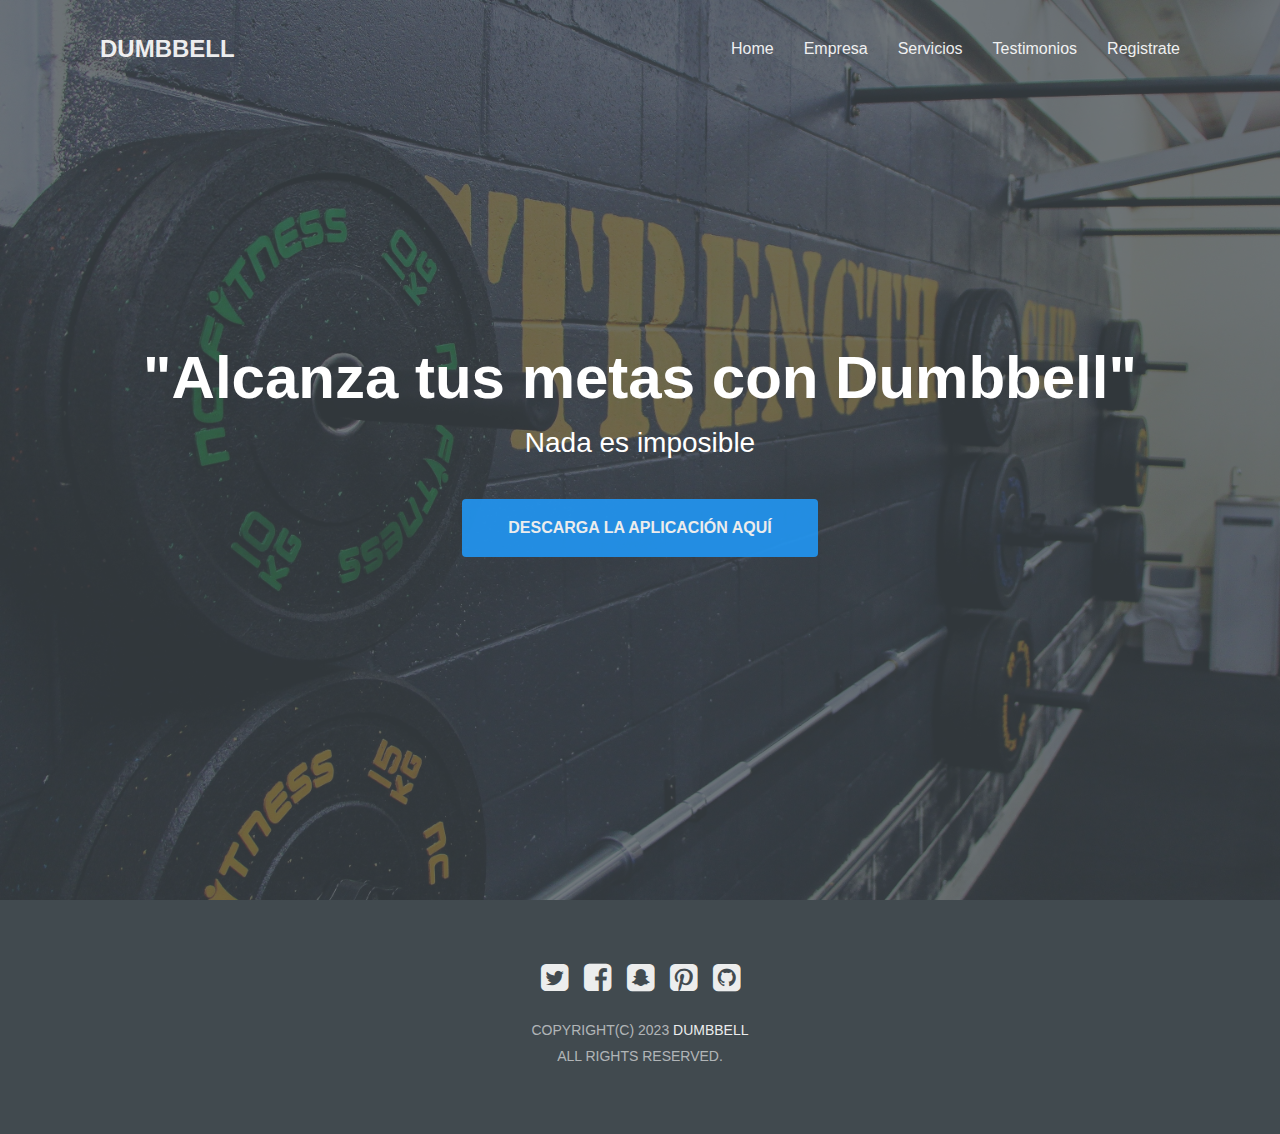
<file: index.html>
<!DOCTYPE html>
<html lang="en">
    <head>
        <meta charset="utf-8">
        <meta http-equiv="X-UA-Compatible" content="IE=edge">
        <meta name="viewport" content="width=device-width, initial-scale=1">
        <title>DUMBBELL</title>
        <link rel="stylesheet" href="http://maxcdn.bootstrapcdn.com/font-awesome/4.7.0/css/font-awesome.min.css">
        <link rel="stylesheet" href="css/styles.css">
    </head>
    <body>
            <header>
                    <h2><a href="#">DUMBBELL</a></h2>
                    <nav>
                        <li><a href="#hero">Home</a></li>
                        <li><a href="Empresa.html" >Empresa</a></li>
                        <li><a href="Servicios.html">Servicios</a></li>
                        <li><a href="">Testimonios</a></li>
                        <li><a href="Resistrate.html">Registrate</a></li>

                    </nav>
                </header>




        <!--Full background image, headings, button-->
        <section id=hero class="hero">
            <div class="background-image" style="background-image: url(img/Portada1.jpg)"> </div>
            <h1>
                "Alcanza tus metas con Dumbbell"
            </h1>
            <h3>
                Nada es imposible
            </h3>
            <a href="#" class="btn">
                Descarga la aplicación aquí
            </a>

        </section>
        <!--/.Full background image, headings, button-->


        <footer>
                <ul>
                        <li><a href="#"><i class="fa fa-twitter-square"></i></a></li>
                        <li><a href="#"><i class="fa fa-facebook-square"></i></a></li>
                        <li><a href="#"><i class="fa fa-snapchat-square"></i></a></li>
                        <li><a href="#"><i class="fa fa-pinterest-square"></i></a></li>
                        <li><a href="#"><i class="fa fa-github-square"></i></a></li>
                    </ul>
                    <p>Copyright(C) 2023 <a href="" target="_blank">DUMBBELL</a></p>
                    <p>All rights reserved.</p>
        </footer>
    </body>
    
</html>
</file>
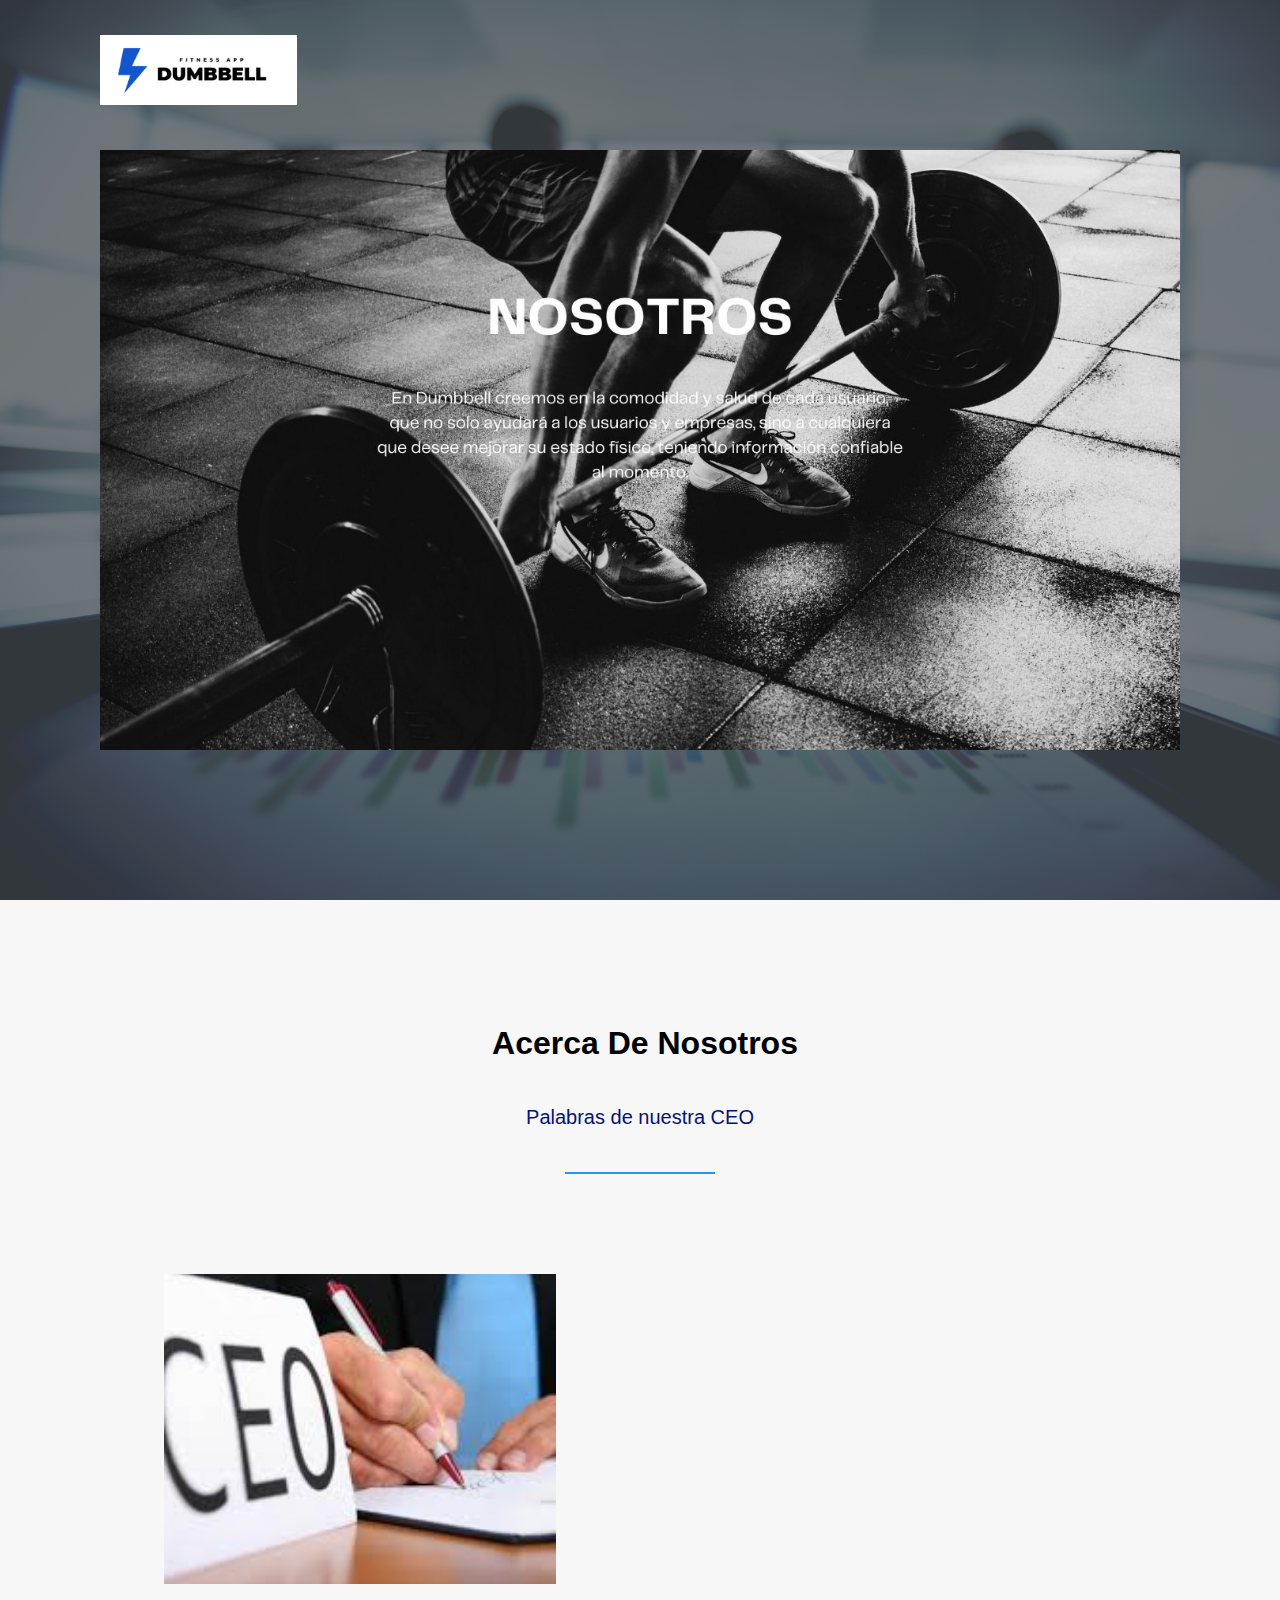
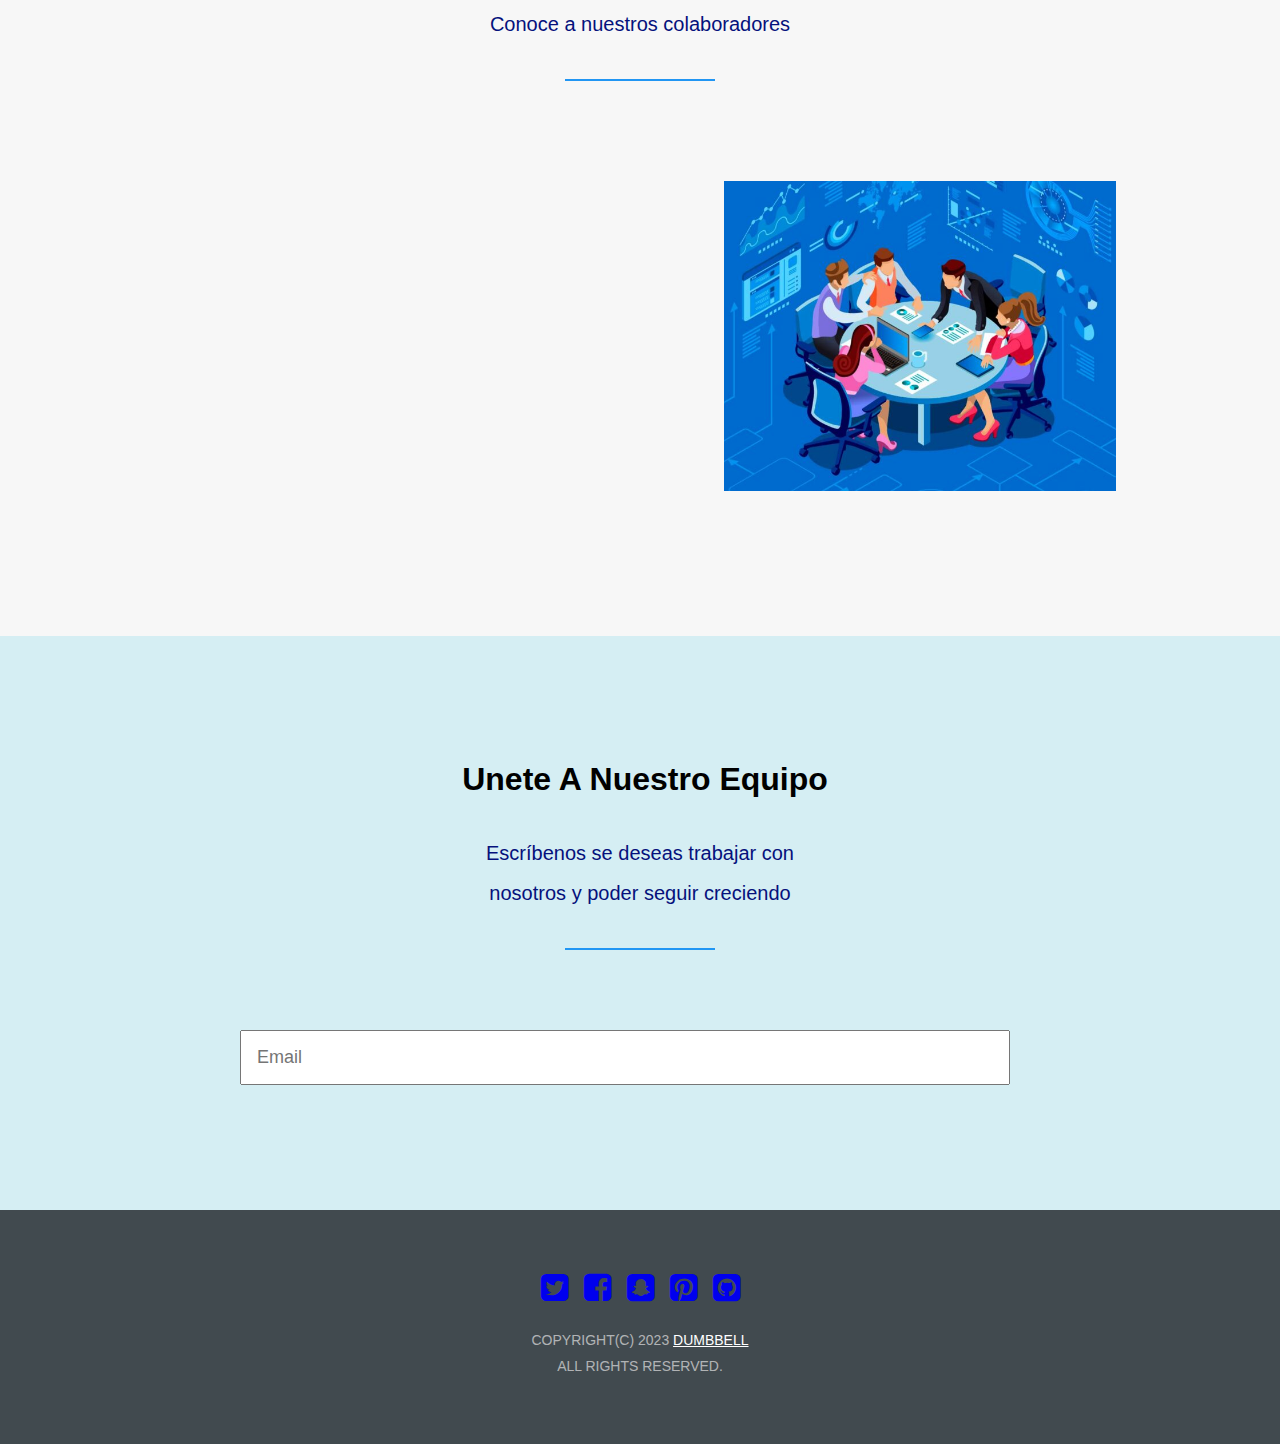
<file: Empresa.html>
<!DOCTYPE html>
<html lang="en">
    <head>
        <meta charset="utf-8">
        <meta http-equiv="X-UA-Compatible" content="IE=edge">
        <meta name="viewport" content="width=device-width, initial-scale=1">
        <title>Nosotros</title>
        <link rel="stylesheet" href="http://maxcdn.bootstrapcdn.com/font-awesome/4.7.0/css/font-awesome.min.css">
        <link rel="stylesheet" href="css/styles_empresa.css">
    </head>
    <body>
            <header class="header">
                    <img src="img/logo2.png" alt="Logo" class="logo">
                </header>

        <!--history/mision/vision-->
        <section id=hero class="hero">
            <div class="background-image" style="background-image: url(img/fondo_empresa_1.jpg)"> </div>
            <div class="slider">
                <ul>
                    <li>
                        <img src="img/Nosotros/Reviews.jpg"alt="Nosotros">
                    </li>
                    <li>
                        <img src="img/Nosotros/Highlights.jpg"alt="Visión">
                    </li>
                    <li>
                        <img src="img/Nosotros/The App.jpg"alt="Visión">
                    </li>
                    <li>
                        <img src="img/Nosotros/Reviews.jpg"alt="Nosotros">
                    </li>
                </ul>
            </div>
        </section>
        <!--/ !--mision/vision-->

        <!--Section partners-->
        <section id="our-work" class="our-work">
            <h3 class="title"> Acerca de Nosotros</h3>
            <p>Palabras de nuestra CEO
            </p>
            <hr>
            <ul class="grid">
                <li class="small" style="background-image: url(img/ceo.jpeg)"></li>
                <iframe width="560" height="315" src="https://www.youtube.com/embed/T5aM_LV-fzU" title="YouTube video player" frameborder="0" allow="accelerometer; autoplay; clipboard-write; encrypted-media; gyroscope; picture-in-picture; web-share" allowfullscreen></iframe>

            </ul>
            <p>Conoce a nuestros colaboradores
            </p>
            <hr>
            <ul class="grid">
                 <iframe width="560" height="315" src="https://www.youtube.com/embed/TaFWiQH8yuM" title="YouTube video player" frameborder="0" allow="accelerometer; autoplay; clipboard-write; encrypted-media; gyroscope; picture-in-picture; web-share" allowfullscreen></iframe>
                <li class="small" style="background-image: url(img/trabajo-en-equipo.jpg)"></li>
            </ul>
        </section>
        <!--/. Section partners -->



        <!--Section contact-->
        <section id=contact class="contact">
            <h3 class="title">
                Unete a nuestro equipo
            </h3>
            <p>
                    Escríbenos se deseas trabajar con nosotros y poder seguir creciendo 
            </p>
            <hr>
            <form>
                    <input type="email" placeholder="Email">
    
            </form>

        </section>
        <!--/.Section contact-->

        <footer>
                <ul>
                        <li><a href="#"><i class="fa fa-twitter-square"></i></a></li>
                        <li><a href="#"><i class="fa fa-facebook-square"></i></a></li>
                        <li><a href="#"><i class="fa fa-snapchat-square"></i></a></li>
                        <li><a href="#"><i class="fa fa-pinterest-square"></i></a></li>
                        <li><a href="#"><i class="fa fa-github-square"></i></a></li>
                    </ul>
                    <p>Copyright(C) 2023 <a href="" target="_blank">DUMBBELL</a></p>
                    <p>All rights reserved.</p>
        </footer>
    </body>
    
</html>
</file>
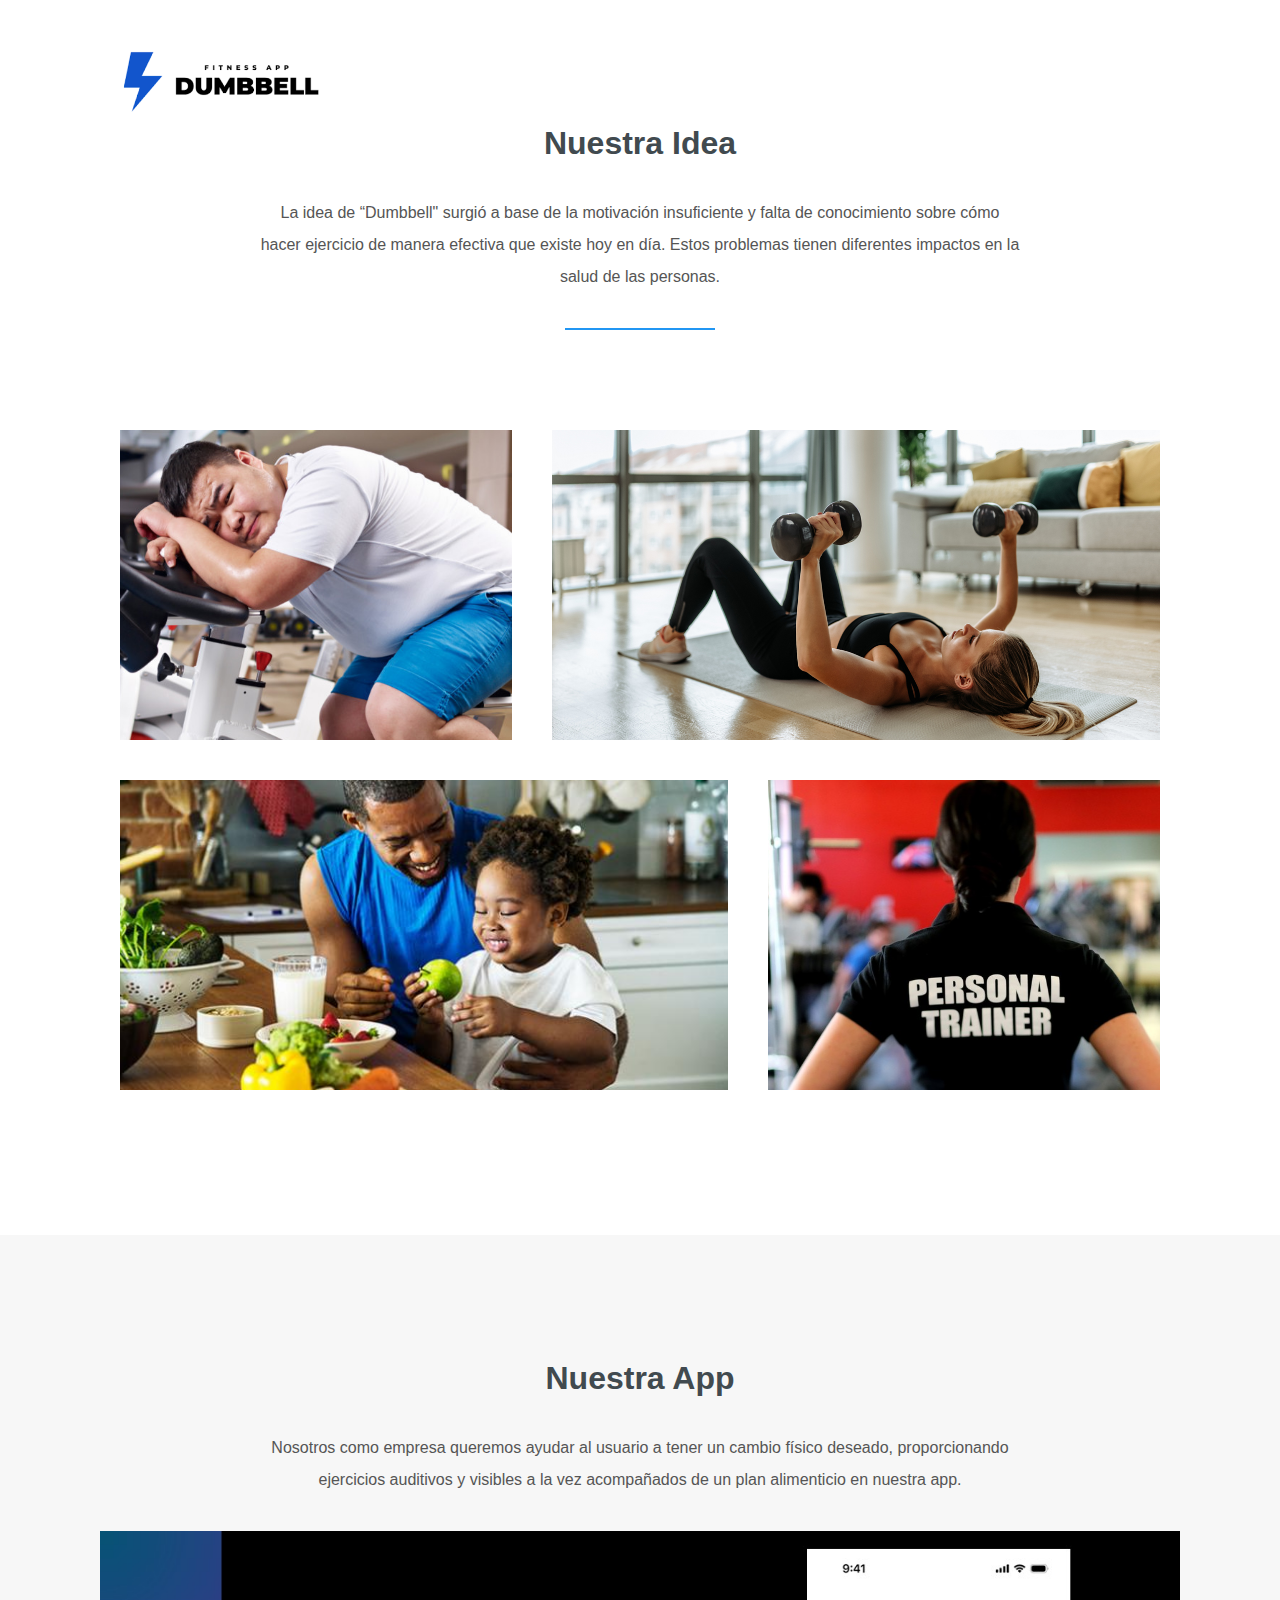
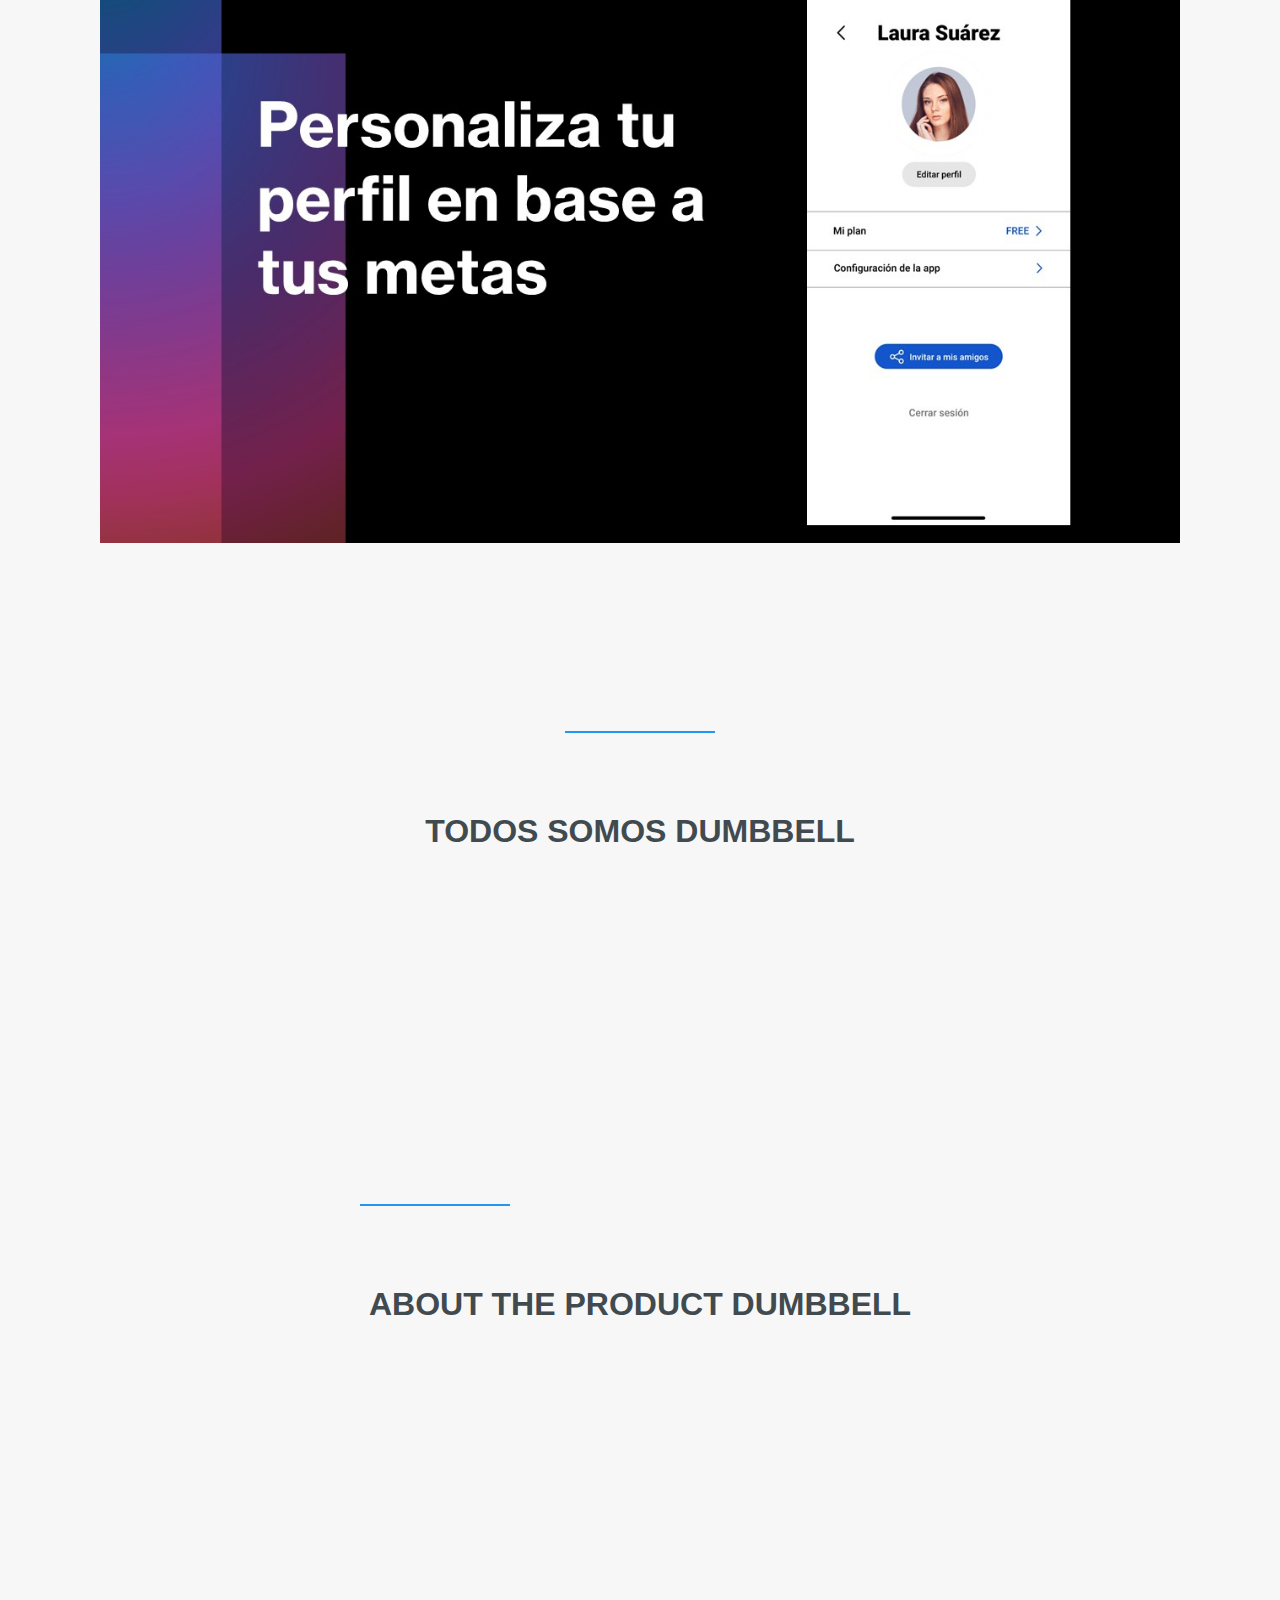
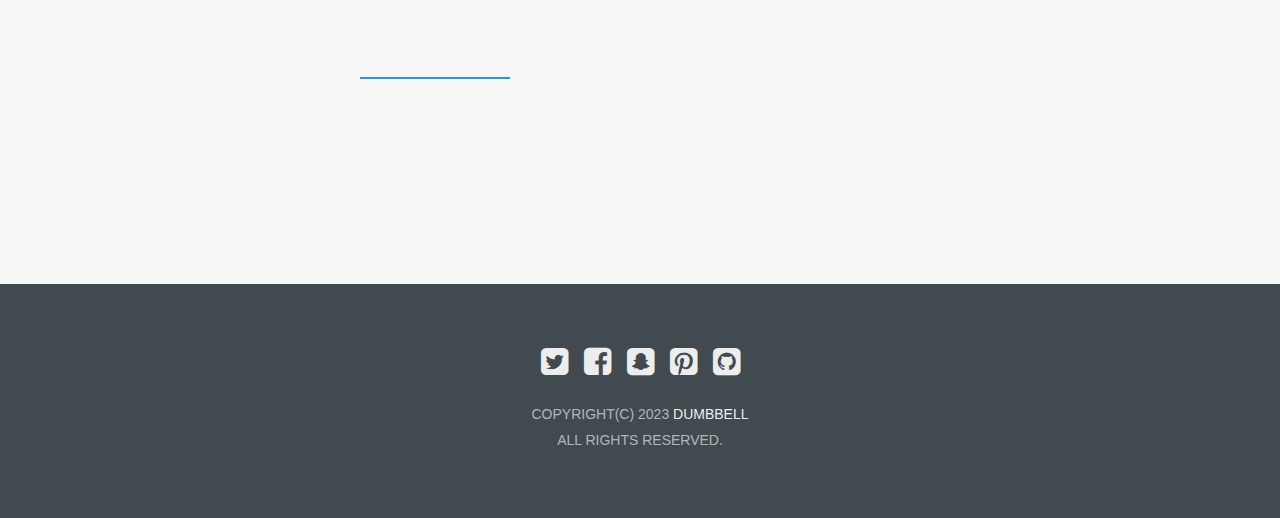
<file: Servicios.html>
<!DOCTYPE html>
<html lang="en">
    <head>
        <meta charset="utf-8">
        <meta http-equiv="X-UA-Compatible" content="IE=edge">
        <meta name="viewport" content="width=device-width, initial-scale=1">
        <title>Servicios</title>
        <link rel="stylesheet" href="http://maxcdn.bootstrapcdn.com/font-awesome/4.7.0/css/font-awesome.min.css">
        <link rel="stylesheet" href="css/styles_servicio.css">
    </head>
    <body>
            
        <header class="header">
            <img src="img/logo2.png" alt="Logo" class="logo">
        </header>

        <!--Section idea-->
        <section id="our-work" class="our-work">
            <h3 class="title">Nuestra idea</h3>
            <p>La idea de “Dumbbell" surgió a base de la motivación insuficiente y falta de conocimiento sobre cómo hacer ejercicio de manera efectiva que existe hoy en día. Estos problemas tienen diferentes impactos en la salud de las personas.

            <hr>
            <ul class="grid">
                <li class="small" style="background-image: url(img/frsutracion.jpg)"></li>
                <li class="large" style="background-image: url(img/idea2.jpg)"></li>
                <li class="large" style="background-image: url(img/ieda-alimentacion-saludable.jpg)"></li>
                <li class="small" style="background-image: url(img/trainerpersonal.jpeg)"></li>
            </ul>
        </section>
        <!--/. Section idea -->

        <!--Section features and services-->
        <section id=services class="services">
            <h3 class="title">Nuestra App </h3>
            <p>Nosotros como empresa queremos ayudar al usuario a tener un cambio físico deseado, proporcionando ejercicios auditivos y visibles a la vez acompañados de un plan alimenticio en nuestra app.

                <div class="slider">
                    <ul>
                        <li>
                            <img src="img/Personaliza tu perfil en base a tus metas/Diapositiva1.JPG" alt="diapositiva 1">
                        </li>
                        <li>
                            <img src="img/Personaliza tu perfil en base a tus metas/Diapositiva2.JPG" alt="diapositiva 2">
                        </li>
                        <li>
                            <img src="img/Personaliza tu perfil en base a tus metas/Diapositiva3.JPG"alt="diapositiva 3">
                        </li>
                        <li>
                            <img src="img/Personaliza tu perfil en base a tus metas/Diapositiva4.JPG"alt="diapositiva 4">
                        </li>
                        <li>
                            <img src="img/Personaliza tu perfil en base a tus metas/Diapositiva5.JPG"alt="diapositiva 5">
                        </li>
                    </ul>
                </div>
                <hr>
                <h3 class="title">TODOS SOMOS DUMBBELL</h3>
                <div class="video-container">
                    <iframe width="560" height="315" src="https://www.youtube.com/embed/eDSXer2bKes" title="YouTube video player" frameborder="0" allow="accelerometer; autoplay; clipboard-write; encrypted-media; gyroscope; picture-in-picture; web-share" allowfullscreen></iframe>
                <hr>
                <h3 class="title">ABOUT THE PRODUCT DUMBBELL</h3>
                <div class="video-container">
                  <iframe width="560" height="315" src="https://www.youtube.com/embed/KFD99PMKmoI" title="YouTube video player" frameborder="0" allow="accelerometer; autoplay; clipboard-write; encrypted-media; gyroscope; picture-in-picture; web-share" allowfullscreen></iframe> 
                <hr>
        </section>
<!--/.Section features and services-->



        <footer>
                <ul>
                        <li><a href="#"><i class="fa fa-twitter-square"></i></a></li>
                        <li><a href="#"><i class="fa fa-facebook-square"></i></a></li>
                        <li><a href="#"><i class="fa fa-snapchat-square"></i></a></li>
                        <li><a href="#"><i class="fa fa-pinterest-square"></i></a></li>
                        <li><a href="#"><i class="fa fa-github-square"></i></a></li>
                    </ul>
                    <p>Copyright(C) 2023 <a href="" target="_blank">DUMBBELL</a></p>
                    <p>All rights reserved.</p>
        </footer>
    </body>
    
</html>
</file>
<file: css/styles.css>
* {
    margin: 0;
    padding: 0;
    box-sizing: border-box;
}

html {
    font: normal 16px sans-serif;
    color: #555;
    scroll-behavior: smooth;
}
ul, nav {
    list-style: none;
}

a {
	text-decoration: none;
	color: inherit;
	opacity: 0.9;
}

a:hover {
    opacity: 1;
    cursor: pointer;
}

a.btn {
    color: #fff;
    border-radius: 4px;
    text-transform: uppercase;
    background-color: #2196f3;
    font-weight: 800;
    text-align: center;
}

section {
    display: flex;
    flex-direction: column;
    align-items: center;
    padding: 125px 100px;
}

ul.grid {
    width: 100%;
    display: flex;
    flex-wrap: wrap;
    justify-content: center;
}

section h3.title {
color: #414a4f;
text-transform: capitalize;
font: bold 32px 'Open Sans', sans-serif;
margin-bottom: 35px;
text-align: center;
}

section p {
    max-width: 800px;
    text-align: center;
    margin-bottom: 35px;
    padding: 0 20px;
    line-height: 2;
}

hr {
    width: 150px;
    height: 2px;
    background-color: #2196f3;
    border: 0;
    margin-bottom: 80px;
}

@media (max-width: 1000px){
	section{
		padding: 100px 50px;
	}
}

@media (max-width: 600px){
	section{
		padding: 80px 30px;
	}
}

/*Header*/
header {
    position: absolute;
    top: 0;
    left: 0;
    z-index: 1;
    width: 100%;
    display: flex;
    justify-content: space-between;
    align-items: center;
    color: #fff;
    padding: 35px 100px 0;
}

header h2{
    font-family: 'Quicksand', sans-serif;
}

header nav {
    display: flex;
}

header nav li {
    margin: 0 15px;
}

header nav li:first-child {
    margin-left:0; 
}

header nav li:last-child {
    margin-right: 0;
}

@media(max-width: 1000px){
    header {
        padding: 20px 50px;
    }
}

@media(max-width:700px){
    header{
        flex-direction: column;
    }
    header h2{
        margin-bottom: 15px;
    }
}

/* /.Header */
/* Section hero */
.hero {
    position: relative;
    justify-content: center;
    min-height: 100vh;
    color: #fff;
    text-align: center;
}
.hero .background-image{
    position: absolute;
    top: 0;
    left: 0;
    width:100%;
    height: 100%;
    background-size: cover;
    background-color: #2196f3;
    z-index: -1;
}

.hero .background-image:after{
    content: '';
    position: absolute;
    top: 0;
    left: 0;
    width: 100%;
    height: 100%;
    background-color: #414a4f;
    opacity: 0.75;
}

.hero h1 {
    font: bold 60px 'Open Sans', sans-serif;
    margin-bottom: 15px;
}

.hero h3{
    font: normal 28px 'Open Sans', sans-serif;
    margin-bottom: 40px;
}

.hero a.btn {
    padding: 20px 46px;
}

@media (max-width: 800px){
    .hero {
        min-height: 600px;
    }
    .hero h1 {
        font-size: 48px;
    }
    .hero h3{
        font-size: 24px;
    }
    .hero a.btn{
        padding:15px 40px;
    }
}

/* /.Section hero*/

/* our work section */
.our-work{
    background-color: #fff;
}
.our-work .grid li{
    padding: 20px;
    height: 350px;
    border-radius: 3px;
    background-clip:content-box;
    background-size: cover;
    background-position: center;
    background-color: #333; 
}
.our-work .grid li.small{
    flex-basis: 40%;
}
.our-work .grid li.large{
    flex-basis: 60%;
}
@media (max-width: 1000px){
    .our-work .grid li.small,
    .our-work .grid li.large{
        flex-basis:100%;
    }
}
/* /. Our work */

/*Section Features and Services*/
.services {
    background-color: #f7f7f7;
}
.services .grid li {
    padding: 0 30px;
    flex-basis: 33%;
    text-align: center;
}
.services .grid li i {
    color: #2196f3;
    margin-bottom:25px;
}
.services .grid li h4{
    color: #555;
}
.services .grid li p{
    margin: 0;
}
@media (max-width: 1000px){

	.services .grid li{
		flex-basis: 70%;
		margin-bottom: 65px;
	}

	.services .grid li:last-child{
		margin-bottom: 0;
	}

}


@media (max-width: 600px){

	.services .grid li{
		flex-basis: 100%;
	}

}
/* /.Section Features and Services */

/*Section reviews*/

.reviews {
    background-color: #fff;
}
.reviews .quote{
    text-align: center;
    width: 80%;
    font-size: 22px;
    font-weight: 300;
    line-height: 1.5;
    margin-bottom: 20px;
    padding:0;
}
.reviews .author {
    font-size: 18px;
    margin-bottom: 50px;
}
.reviews .author:last-child{
    margin-bottom: 0;
}
@media (max-width: 1000px){
    .reviews.quote{
        font-size:20px;
    }
    .reviews .author{
        font-size: 16px;
    }
}

/* /.Section reviews */
/*Section contact*/
.contact{
	background-color: #f7f7f7;
}

.contact form{
	display: flex;
	align-items: center;
	justify-content: center;
	flex-wrap: wrap;

	max-width: 800px;
	width: 80%;
}

.contact form input{
	padding: 15px;
	flex: 1;
	margin-right: 30px;
	font-size: 18px;
	color: #555;
}

.contact form .btn{
	padding: 18px 42px;
}


@media (max-width: 800px){

	.contact form input{
		flex-basis: 100%;
		margin: 0 0 20px 0;
	}

}

/* /.Section contact */

/*Footer*/
footer{
	display: flex;
	flex-direction: column;
	align-items: center;
	text-align: center;
	color: #fff;
	background-color: #414a4f;
	padding: 60px 0;
}

footer ul{
	display: flex;
	margin-bottom: 25px;
	font-size: 32px;
}

footer ul li{
	margin: 0 8px;	
}

footer ul li:first-child{
	margin-left: 0;	
}

footer ul li:last-child{
	margin-right: 0;	
}

footer p{
	text-transform: uppercase;
	font-size: 14px;
	color: rgba(255,255,255,0.6);
	margin-bottom: 10px;
}

footer p a{
	color: #fff;
}

@media (max-width: 700px){
	footer{
		padding: 80px 15px;
	}

}
</file>
<file: css/styles_empresa.css>
* {
    margin: 0;
    padding: 0;
    box-sizing: border-box;
}

html {
    font: normal 20px sans-serif;
    color: #05117c;
    scroll-behavior: smooth;
}

ul, nav {
    list-style: none;
}


section {
    display: flex;
    flex-direction: column;
    align-items: center;
    padding: 125px 100px;
}

ul.grid {
    width: 100%;
    display: flex;
    flex-wrap: wrap;
    justify-content: center;
}

section h3.title {
color: #000000;
text-transform: capitalize;
font: bold 32px 'Open Sans', sans-serif;
margin-bottom: 35px;
text-align: center;
}

section p {
    max-width: 800px;
    text-align: center;
    margin-bottom: 35px;
    padding: 0 230px;
    line-height: 2;
}

hr {
    width: 150px;
    height: 2px;
    background-color: #2196f3;
    border: 0;
    margin-bottom: 80px;
}

@media (max-width: 1000px){
	section{
		padding: 100px 50px;
	}
}

@media (max-width: 600px){
	section{
		padding: 80px 30px;
	}
}

/*Header*/
header {
    position: absolute;
    top: 0;
    left: 0;
    z-index: 1;
    width: 100%;
    display: flex;
    justify-content: space-between;
    align-items: center;
    color: #fff;
    padding: 35px 100px 0;
}


.logo {
    width: 150 px;
    height: 70px;
  }

.title {
    margin-left: 10px;
}

@media(max-width: 1000px){
    header {
        padding: 20px 50px;
    }
}

@media(max-width:700px){
    header{
        flex-direction: column;
    }
  
}

/* /.Header */
/* Section hero */
.hero {
    position: relative;
    justify-content: center;
    min-height: 100vh;
    color: #fff;
    text-align: center;
}
.hero .background-image{
    position: absolute;
    top: 0;
    left: 0;
    width:100%;
    height: 100%;
    background-size: cover;
    background-color: #2196f3;
    z-index: -1;
}

.hero .background-image:after{
    content: '';
    position: absolute;
    top: 0;
    left: 0;
    width: 100%;
    height: 100%;
    background-color: #414a4f;
    opacity: 0.75;
}

.hero h1 {
    font: bold 60px 'Open Sans', sans-serif;
    margin-bottom: 15px;
}

.hero h3{
    font: normal 28px 'Open Sans', sans-serif;
    margin-bottom: 40px;
}

.hero a.btn {
    padding: 20px 46px;
}

@media (max-width: 800px){
    .hero {
        min-height: 600px;
    }
    .hero h1 {
        font-size: 48px;
    }
    .hero h3{
        font-size: 24px;
    }
    .hero a.btn{
        padding:15px 40px;
    }
}

/* /.Section hero*/

/* our work section */
.our-work{
    background-color: #f7f7f7;
}
.our-work .grid li{
    padding: 20px;
    height: 350px;
    border-radius: 3px;
    background-clip:content-box;
    background-size: cover;
    background-position: center;
    background-color: #333; 
}
.our-work .grid li.small{
    flex-basis: 40%;
}
.our-work .grid li.large{
    flex-basis: 60%;
}
@media (max-width: 1000px){
    .our-work .grid li.small,
    .our-work .grid li.large{
        flex-basis:100%;
    }
}
/* /. Our work */



@media (max-width: 600px){

	.services .grid li{
		flex-basis: 100%;
	}

}



/*Section contact*/
.contact{
	background-color: #d5eef3;
}

.contact form{
	display: flex;
	align-items: center;
	justify-content: center;
	flex-wrap: wrap;

	max-width: 800px;
	width: 80%;
}

.contact form input{
	padding: 15px;
	flex: 1;
	margin-right: 30px;
	font-size: 18px;
	color: #555;
}

.contact form .btn{
	padding: 18px 42px;
}


@media (max-width: 800px){

	.contact form input{
		flex-basis: 100%;
		margin: 0 0 20px 0;
	}

}

/* /.Section contact */

/*Footer*/
footer{
	display: flex;
	flex-direction: column;
	align-items: center;
	text-align: center;
	color: #fff;
	background-color: #414a4f;
	padding: 60px 0;
}

footer ul{
	display: flex;
	margin-bottom: 25px;
	font-size: 32px;
}

footer ul li{
	margin: 0 8px;	
}

footer ul li:first-child{
	margin-left: 0;	
}

footer ul li:last-child{
	margin-right: 0;	
}

footer p{
	text-transform: uppercase;
	font-size: 14px;
	color: rgba(255, 252, 252, 0.6);
	margin-bottom: 10px;
}

footer p a{
	color: #fff;
}

@media (max-width: 700px){
	footer{
		padding: 80px 15px;
	}

}


/*slider*/


.slider{
    width: 100%;
    height: 600px;
    overflow: hidden;
  }
  .slider ul{
      display: flex;
      animation: cambio 20s infinite alternate linear;
      width: 400%;
  }
  .slider li{
      width: 100%;
      list-style: none;
  }
  .slider img{
      width: 100%;
      height: 100%;
  }
  @keyframes cambio{
      0%{margin-left: 0;}
      20%{margin-left: 0;}
      
      25%{margin-left: -100%;}
      45%{margin-left: -100%;}
      
      50%{margin-left: -200%;}
      70%{margin-left: -200%;}
      
      75%{margin-left: -300%;}
      100%{margin-left: -300%;}
  }
  @media only screen and (min-width:320px) and (max-width:768px){
  .slider, .slider ul, .slider img{
      height: 100vh;
  }
  }
</file>
<file: css/styles_servicio.css>
* {
    margin: 0;
    padding: 0;
    box-sizing: border-box;
}

html {
    font: normal 16px sans-serif;
    color: #555;
    scroll-behavior: smooth;
}
ul, nav {
    list-style: none;
}

a {
	text-decoration: none;
	color: inherit;
	opacity: 0.9;
}

a:hover {
    opacity: 1;
    cursor: pointer;
}

a.btn {
    color: #fff;
    border-radius: 4px;
    text-transform: uppercase;
    background-color: #2196f3;
    font-weight: 800;
    text-align: center;
}

section {
    display: flex;
    flex-direction: column;
    align-items: center;
    padding: 125px 100px;
}

ul.grid {
    width: 100%;
    display: flex;
    flex-wrap: wrap;
    justify-content: center;
}

section h3.title {
color: #414a4f;
text-transform: capitalize;
font: bold 32px 'Open Sans', sans-serif;
margin-bottom: 35px;
text-align: center;
}

section p {
    max-width: 800px;
    text-align: center;
    margin-bottom: 35px;
    padding: 0 20px;
    line-height: 2;
}

hr {
    width: 150px;
    height: 2px;
    background-color: #2196f3;
    border: 0;
    margin-bottom: 80px;
}

@media (max-width: 1000px){
	section{
		padding: 100px 50px;
	}
}

@media (max-width: 600px){
	section{
		padding: 80px 30px;
	}
}

/*Header*/
header {
    position: absolute;
    top: 0;
    left: 0;
    z-index: 1;
    width: 100%;
    display: flex;
    justify-content: space-between;
    align-items: center;
    color: #fff;
    padding: 35px 100px 0;
}

header h2{
    font-family: 'Quicksand', sans-serif;
}

header nav {
    display: flex;
}

header nav li {
    margin: 0 15px;
}

header nav li:first-child {
    margin-left:0; 
}

header nav li:last-child {
    margin-right: 0;
}

@media(max-width: 1000px){
    header {
        padding: 20px 50px;
    }
}

@media(max-width:700px){
    header{
        flex-direction: column;
    }
    header h2{
        margin-bottom: 15px;
    }
}

/* /.Header */
/* Section hero */
.hero {
    position: relative;
    justify-content: center;
    min-height: 100vh;
    color: #fff;
    text-align: center;
}
.hero .background-image{
    position: absolute;
    top: 0;
    left: 0;
    width:100%;
    height: 100%;
    background-size: cover;
    background-color: #2196f3;
    z-index: -1;
}

.hero .background-image:after{
    content: '';
    position: absolute;
    top: 0;
    left: 0;
    width: 100%;
    height: 100%;
    background-color: #414a4f;
    opacity: 0.75;
}

.hero h1 {
    font: bold 60px 'Open Sans', sans-serif;
    margin-bottom: 15px;
}

.hero h3{
    font: normal 28px 'Open Sans', sans-serif;
    margin-bottom: 40px;
}

.hero a.btn {
    padding: 20px 46px;
}

@media (max-width: 800px){
    .hero {
        min-height: 600px;
    }
    .hero h1 {
        font-size: 48px;
    }
    .hero h3{
        font-size: 24px;
    }
    .hero a.btn{
        padding:15px 40px;
    }
}

/* /.Section hero*/

/* our work section */
.our-work{
    background-color: #fff;
}
.our-work .grid li{
    padding: 20px;
    height: 350px;
    border-radius: 3px;
    background-clip:content-box;
    background-size: cover;
    background-position: center;
    background-color: #333; 
}
.our-work .grid li.small{
    flex-basis: 40%;
}
.our-work .grid li.large{
    flex-basis: 60%;
}
@media (max-width: 1000px){
    .our-work .grid li.small,
    .our-work .grid li.large{
        flex-basis:100%;
    }
}
/* /. Our work */

/*Section Features and Services*/
.services {
    background-color: #f7f7f7;
}
.services .grid li {
    padding: 0 30px;
    flex-basis: 33%;
    text-align: center;
}
.services .grid li i {
    color: #2196f3;
    margin-bottom:25px;
}
.services .grid li h4{
    color: #555;
}
.services .grid li p{
    margin: 0;
}
@media (max-width: 1000px){

	.services .grid li{
		flex-basis: 70%;
		margin-bottom: 65px;
	}

	.services .grid li:last-child{
		margin-bottom: 0;
	}

}


@media (max-width: 600px){

	.services .grid li{
		flex-basis: 100%;
	}

}
/* /.Section Features and Services */

/*Section reviews*/

.reviews {
    background-color: #fff;
}
.reviews .quote{
    text-align: center;
    width: 80%;
    font-size: 22px;
    font-weight: 300;
    line-height: 1.5;
    margin-bottom: 20px;
    padding:0;
}
.reviews .author {
    font-size: 18px;
    margin-bottom: 50px;
}
.reviews .author:last-child{
    margin-bottom: 0;
}
@media (max-width: 1000px){
    .reviews.quote{
        font-size:20px;
    }
    .reviews .author{
        font-size: 16px;
    }
}

/* /.Section reviews */
/*Section contact*/
.contact{
	background-color: #f7f7f7;
}

.contact form{
	display: flex;
	align-items: center;
	justify-content: center;
	flex-wrap: wrap;

	max-width: 800px;
	width: 80%;
}

.contact form input{
	padding: 15px;
	flex: 1;
	margin-right: 30px;
	font-size: 18px;
	color: #555;
}

.contact form .btn{
	padding: 18px 42px;
}


@media (max-width: 800px){

	.contact form input{
		flex-basis: 100%;
		margin: 0 0 20px 0;
	}

}

/* /.Section contact */

/*Footer*/
footer{
	display: flex;
	flex-direction: column;
	align-items: center;
	text-align: center;
	color: #fff;
	background-color: #414a4f;
	padding: 60px 0;
}

footer ul{
	display: flex;
	margin-bottom: 25px;
	font-size: 32px;
}

footer ul li{
	margin: 0 8px;	
}

footer ul li:first-child{
	margin-left: 0;	
}

footer ul li:last-child{
	margin-right: 0;	
}

footer p{
	text-transform: uppercase;
	font-size: 14px;
	color: rgba(255,255,255,0.6);
	margin-bottom: 10px;
}

footer p a{
	color: #fff;
}

@media (max-width: 700px){
	footer{
		padding: 80px 15px;
	}

}




/*slider*/


.slider{
    width: 100%;
    height: 800px;
    overflow: hidden;
  }
  .slider ul{
      display: flex;
      animation: cambio 20s infinite alternate linear;
      width: 500%;
  }
  .slider li{
      width: 100%;
      list-style: none;
  }
  .slider img{
      width: 100%;
      height: 100%;
  }
  @keyframes cambio{
      0%{margin-left: 0;}
      15%{margin-left: 0;}
      
      20%{margin-left: -100%;}
      35%{margin-left: -100%;}
      
      40%{margin-left: -200%;}
      55%{margin-left: -200%;}
      
      60%{margin-left: -300%;}
      75%{margin-left: -300%;}

      80%{margin-left: -400%;}
      100%{margin-left: -400%;}
  }
  @media only screen and (min-width:320px) and (max-width:768px){
  .slider, .slider ul, .slider img{
      height: 100vh;
  }
  }
</file>
